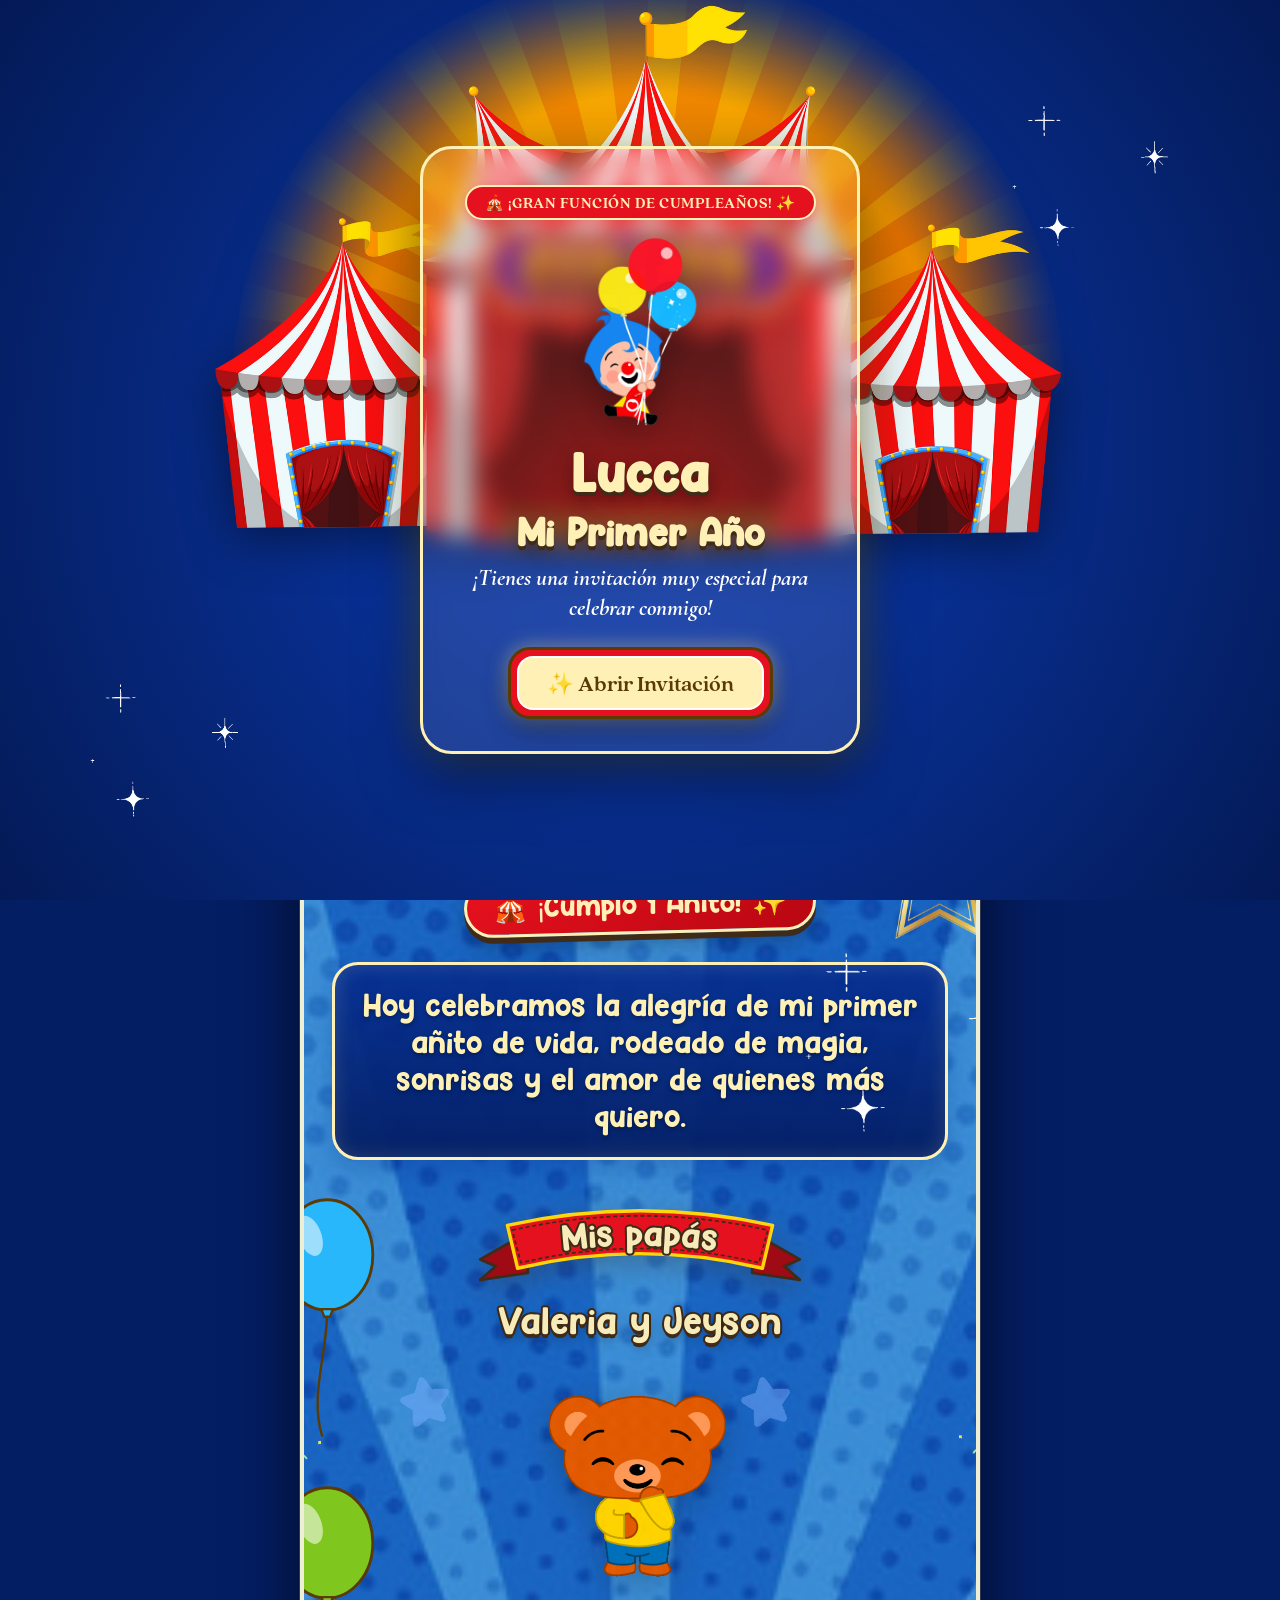
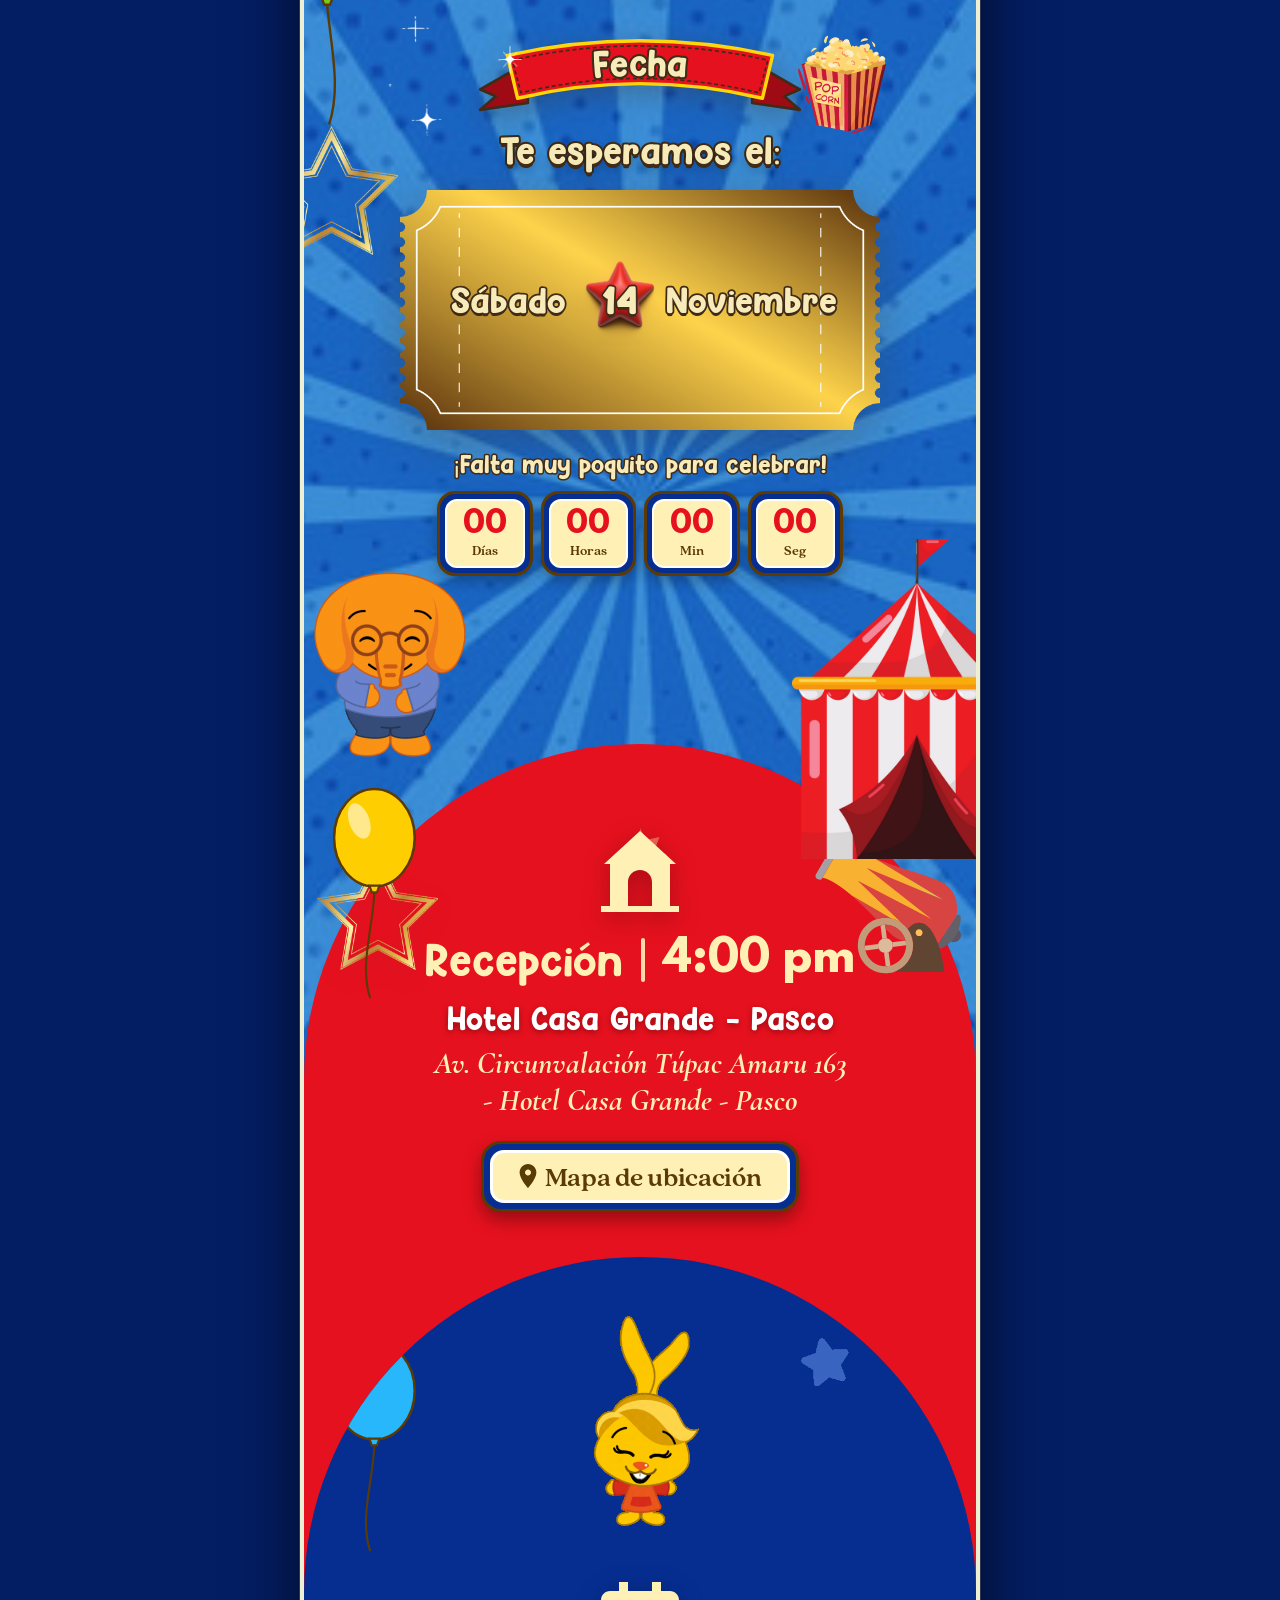
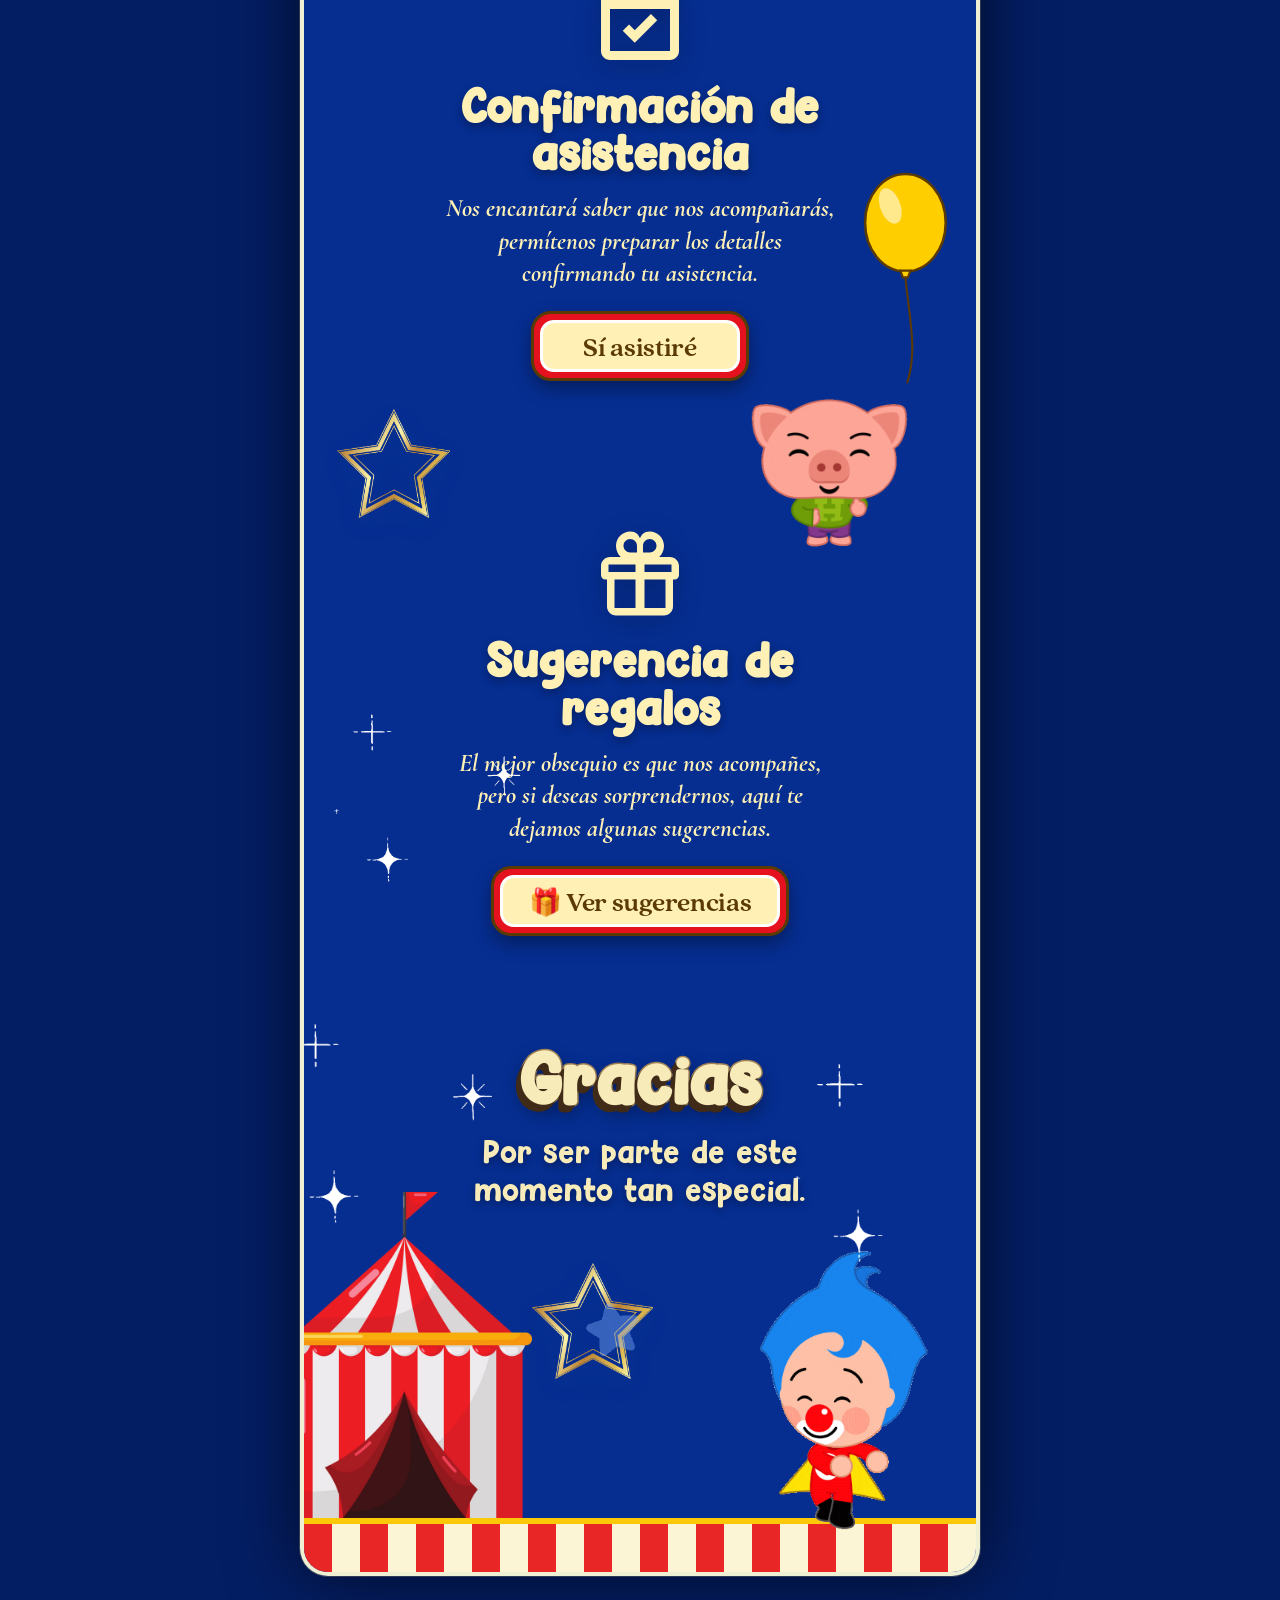
<file: lucca/index.html>
<!DOCTYPE html>
<html lang="es" dir="ltr">
<head>
  <meta charset="utf-8">
  <meta name="viewport" content="width=device-width, initial-scale=1, maximum-scale=5">
  <title>¡Lucca cumple 1 Año! - Invitación Plim Plim Circo</title>
  <meta name="description" content="¡Ven a celebrar el Primer Añito de Lucca en el mágico Circo de Plim Plim! Av. Circunvalación Túpac Amaru 163 - Hotel Casa Grande - Pasco, 4:00 pm.">
  <meta property="og:title" content="¡Lucca cumple 1 Año! - Invitación Plim Plim Circo">
  <meta property="og:description" content="¡Acompáñanos a celebrar este momento tan especial! Sábado 14 de Noviembre, 4:00 pm en Hotel Casa Grande - Pasco.">
  <meta property="og:image" content="https://invitacionesdigitales.space/lucca/assets/media/portada-whatsapp.jpg">
  <meta property="og:image:secure_url" content="https://invitacionesdigitales.space/lucca/assets/media/portada-whatsapp.jpg">
  <meta property="og:image:type" content="image/jpeg">
  <meta property="og:image:width" content="1200">
  <meta property="og:image:height" content="630">
  <meta property="og:type" content="website">
  <meta name="twitter:card" content="summary_large_image">
  <meta name="twitter:image" content="https://invitacionesdigitales.space/lucca/assets/media/portada-whatsapp.jpg">
  <meta name="theme-color" content="#062e91">

  <!-- Google Fonts de respaldo en caso de carga progresiva -->
  <link rel="preconnect" href="https://fonts.googleapis.com">
  <link rel="preconnect" href="https://fonts.gstatic.com" crossorigin>
  <link href="https://fonts.googleapis.com/css2?family=Cormorant+Garamond:ital,wght@1,500;1,700&family=Fredoka:wght@600;700&family=League+Spartan:wght@500;700&display=swap" rel="stylesheet">

  <link rel="stylesheet" href="styles.css">
</head>
<body>

  <!-- ========================================================================
       LIENZO INTERACTIVO DE BRILLANTES DORADOS Y DESTELLOS (PC Y CELULAR)
       ======================================================================== -->
  <canvas id="sparkle-canvas" aria-hidden="true"></canvas>

  <!-- Audio opcional (si colocas assets/musica.mp3 se reproducirá, si no, suena la cajita musical de circo integrada) -->
  <audio id="bg-music-audio" loop preload="auto"></audio>

  <!-- ========================================================================
       TELÓN DE BIENVENIDA INTERACTIVO
       ======================================================================== -->
  <div id="welcome-overlay" class="welcome-overlay" role="dialog" aria-label="Bienvenida a la invitación de Lucca">
    <img src="assets/media/circus-tent-top.png" alt="" class="welcome-tent-top">
    <img src="assets/video/sparkles-big.gif" alt="" class="sparkle-gif-normal" style="top: 8%; right: 8%; width: 180px;">
    <img src="assets/video/sparkles-big.gif" alt="" class="sparkle-gif-normal" style="bottom: 8%; left: 6%; width: 170px;">

    <div class="welcome-card">
      <span class="welcome-badge">🎪 ¡GRAN FUNCIÓN DE CUMPLEAÑOS! ✨</span>
      <img src="assets/media/plim-hero.png" alt="Plim Plim" class="welcome-character">
      <h1 class="welcome-title">Lucca<br><span style="font-size: 0.72em;">Mi Primer Año</span></h1>
      <p class="welcome-subtitle">¡Tienes una invitación muy especial para celebrar conmigo!</p>

      <button type="button" id="open-invitation-btn" class="welcome-open-btn">
        <span class="welcome-open-btn-inner">
          <span>✨ Abrir Invitación</span>
        </span>
      </button>
    </div>
  </div>

  <!-- ========================================================================
       BOTÓN FLOTANTE DE MÚSICA
       ======================================================================== -->
  <div class="floating-controls">
    <button type="button" id="music-toggle-btn" class="floating-btn" title="Activar / Pausar Música" aria-label="Activar o pausar música">
      <!-- Icono Música Encendida -->
      <svg id="music-icon-on" viewBox="0 0 24 24" style="display: none;">
        <path d="M12 3v10.55c-.59-.34-1.27-.55-2-.55-2.21 0-4 1.79-4 4s1.79 4 4 4 4-1.79 4-4V7h4V3h-6z"/>
      </svg>
      <!-- Icono Música Pausada -->
      <svg id="music-icon-off" viewBox="0 0 24 24">
        <path d="M4.27 3L3 4.27l9 9v.28c-.59-.34-1.27-.55-2-.55-2.21 0-4 1.79-4 4s1.79 4 4 4 4-1.79 4-4v-1.73L19.73 21 21 19.73 4.27 3zM14 7h4V3h-6v5.18l2 2z"/>
      </svg>
    </button>
  </div>

  <!-- ========================================================================
       CONTENEDOR PRINCIPAL DE LA INVITACIÓN (OPTIMIZADO PC Y CELULAR)
       ======================================================================== -->
  <main class="invitation-wrapper">

    <!-- PARTE SUPERIOR: CIELO CELESTE CON TEXTURA DE RAYOS DE SOL Y NUBES -->
    <div class="sky-canvas">

      <!-- ====================================================================
           1. PORTADA / HERO: CARPA DE CIRCO + PLIM PLIM + "LUKA" + "1 AÑO"
           ==================================================================== -->
      <section class="hero-section">
        <!-- Brillantes animados superiores (idénticos al demo) -->
        <img src="assets/video/sparkles-big.gif" alt="" class="sparkle-gif-normal" style="top: 1%; right: -4%; width: 36%; z-index: 16;">
        <img src="assets/video/sparkles-stars.gif" alt="" class="sparkle-gif-normal" style="top: 18%; left: 3%; width: 18%; opacity: 0.55; z-index: 16;">

        <!-- Nubes 3D decorativas -->
        <img src="assets/media/cloud.png" alt="" class="cloud-decor" style="top: 2%; right: -6%; width: 22%;">
        <img src="assets/media/cloud.png" alt="" class="cloud-decor delay-1" style="top: 28%; left: 14%; width: 17%;">
        <img src="assets/media/cloud.png" alt="" class="cloud-decor delay-2" style="top: 28%; right: 12%; width: 16%;">
        <img src="assets/media/cloud.png" alt="" class="cloud-decor" style="top: 58%; left: -6%; width: 21%;">
        <img src="assets/media/cloud.png" alt="" class="cloud-decor delay-1" style="top: 86%; right: -5%; width: 21%;">

        <!-- Globos flotantes de colores (Amarillo, Rojo, Azul, Verde como el demo) -->
        <!-- Globo Amarillo Izquierda -->
        <svg class="balloon-float" style="top: 38%; left: -4%; width: 16%;" viewBox="0 0 120 260">
          <path d="M60 128 C58 175, 42 215, 55 255" stroke="#5b3a04" stroke-width="2.5" fill="none"/>
          <ellipse cx="60" cy="64" rx="48" ry="58" fill="#ffce00" stroke="#5b3a04" stroke-width="3"/>
          <ellipse cx="42" cy="44" rx="12" ry="22" transform="rotate(-20 42 44)" fill="rgba(255,255,255,0.55)"/>
          <polygon points="54,121 66,121 63,129 57,129" fill="#ffce00" stroke="#5b3a04" stroke-width="2.5"/>
        </svg>

        <!-- Globo Rojo Izquierda Inferior -->
        <svg class="balloon-float delay-1" style="top: 49%; left: -3%; width: 18%;" viewBox="0 0 120 260">
          <path d="M60 128 C64 175, 75 215, 62 255" stroke="#5b3a04" stroke-width="2.5" fill="none"/>
          <ellipse cx="60" cy="64" rx="48" ry="58" fill="#fc4242" stroke="#5b3a04" stroke-width="3"/>
          <ellipse cx="42" cy="44" rx="12" ry="22" transform="rotate(-20 42 44)" fill="rgba(255,255,255,0.55)"/>
          <polygon points="54,121 66,121 63,129 57,129" fill="#fc4242" stroke="#5b3a04" stroke-width="2.5"/>
        </svg>

        <!-- Globo Amarillo + Rojo Derecha -->
        <img src="assets/media/balloon-yellow.svg" alt="" class="balloon-float delay-2" style="top: 39%; right: -2%; width: 15%;">
        <svg class="balloon-float delay-1" style="top: 50%; right: -4%; width: 18%;" viewBox="0 0 120 260">
          <path d="M60 128 C55 175, 48 215, 60 255" stroke="#5b3a04" stroke-width="2.5" fill="none"/>
          <ellipse cx="60" cy="64" rx="48" ry="58" fill="#fc4242" stroke="#5b3a04" stroke-width="3"/>
          <ellipse cx="42" cy="44" rx="12" ry="22" transform="rotate(-20 42 44)" fill="rgba(255,255,255,0.55)"/>
          <polygon points="54,121 66,121 63,129 57,129" fill="#fc4242" stroke="#5b3a04" stroke-width="2.5"/>
        </svg>

        <!-- Toldo Superior de la Carpa de Circo -->
        <div class="circus-canopy-wrap">
          <img src="assets/media/circus-tent-top.png" alt="Carpa de Circo Plim Plim" class="circus-canopy-img">
        </div>

        <!-- Ilustración Principal de Plim Plim (sin marco ni imagen de fondo rota) -->
        <div class="hero-character-wrap">
          <img src="assets/media/plim-hero.png" alt="Plim Plim" class="hero-character-main">
        </div>

        <!-- Nombre del Cumpleañero "Lucca" en Arco Curvo 3D (Todo en color rojo #e6111e) -->
        <div class="hero-title-group">
          <svg class="curved-name-svg" viewBox="0 0 600 185" role="heading" aria-level="1" aria-label="Lucca">
            <defs>
              <path id="luka-curve-shadow" d="M 45,148 Q 300,52 555,148" />
              <path id="luka-curve-main" d="M 40,140 Q 300,44 560,140" />
            </defs>
            <!-- Capa Sombra 3D Marrón Oscuro (#402b18 / #503a26) -->
            <text font-family="'Hey Comic', 'Fredoka', cursive" font-size="112" text-anchor="middle" fill="#402b18" stroke="#503a26" stroke-width="10" stroke-linejoin="round" letter-spacing="3">
              <textPath href="#luka-curve-shadow" startOffset="50%">Lucca</textPath>
            </text>
            <!-- Capa Contorno Crema Dorado (#f7ebb9) -->
            <text font-family="'Hey Comic', 'Fredoka', cursive" font-size="112" text-anchor="middle" fill="#e6111e" stroke="#f7ebb9" stroke-width="11" stroke-linejoin="round" letter-spacing="3">
              <textPath href="#luka-curve-main" startOffset="50%">Lucca</textPath>
            </text>
            <!-- Capa Relleno Rojo Circo (#e6111e) -->
            <text font-family="'Hey Comic', 'Fredoka', cursive" font-size="112" text-anchor="middle" fill="#e6111e" letter-spacing="3">
              <textPath href="#luka-curve-main" startOffset="50%">Lucca</textPath>
            </text>
          </svg>

          <!-- Subtítulo 3D: "Mi Primer año" -->
          <div class="subtitle-3d-wrap">
            <div class="text-3d-layer">Mi Primer año</div>
            <div class="age-badge-pill">🎪 ¡Cumplo 1 Añito! ✨</div>
          </div>
        </div>
      </section>

      <!-- ====================================================================
           2. FRASE DE INVITACIÓN + SECCIÓN MIS PAPÁS Y FECHA
           ==================================================================== -->
      <section class="quote-section reveal-on-scroll">
        <img src="assets/video/sparkles-big.gif" alt="" class="sparkle-gif-normal" style="top: -10%; right: -6%; width: 34%;">
        <div class="quote-box">
          <p class="quote-text">
            Hoy celebramos la alegría de mi primer añito de vida, rodeado de magia, sonrisas y el amor de quienes más quiero.
          </p>
        </div>
      </section>

      <!-- SECCIÓN MIS PAPÁS Y PREÁMBULO DE FECHA -->
      <section class="family-section reveal-on-scroll">
        <!-- Globo Azul Izquierda -->
        <svg class="balloon-float delay-2" style="top: 4%; left: -5%; width: 17%;" viewBox="0 0 120 260">
          <path d="M60 128 C58 175, 42 215, 55 255" stroke="#5b3a04" stroke-width="2.5" fill="none"/>
          <ellipse cx="60" cy="64" rx="48" ry="58" fill="#29b7fc" stroke="#5b3a04" stroke-width="3"/>
          <ellipse cx="42" cy="44" rx="12" ry="22" transform="rotate(-20 42 44)" fill="rgba(255,255,255,0.55)"/>
          <polygon points="54,121 66,121 63,129 57,129" fill="#29b7fc" stroke="#5b3a04" stroke-width="2.5"/>
        </svg>

        <!-- Globo Verde Izquierda Inferior -->
        <svg class="balloon-float" style="top: 52%; left: -5%; width: 17%;" viewBox="0 0 120 260">
          <path d="M60 128 C64 175, 75 215, 62 255" stroke="#5b3a04" stroke-width="2.5" fill="none"/>
          <ellipse cx="60" cy="64" rx="48" ry="58" fill="#7fc61e" stroke="#5b3a04" stroke-width="3"/>
          <ellipse cx="42" cy="44" rx="12" ry="22" transform="rotate(-20 42 44)" fill="rgba(255,255,255,0.55)"/>
          <polygon points="54,121 66,121 63,129 57,129" fill="#7fc61e" stroke="#5b3a04" stroke-width="2.5"/>
        </svg>

        <!-- Bloque: Mis papás -->
        <div class="family-block">
          <svg class="circus-ribbon-svg" viewBox="0 0 500 150" aria-label="Mis papás">
            <defs>
              <path id="ribbon-curve-1" d="M 60,107 Q 250,63 440,107" />
            </defs>
            <!-- Colas de la cinta -->
            <polygon points="15,105 85,65 85,125 15,135 38,115" fill="#9e0b14" stroke="#402b18" stroke-width="4" stroke-linejoin="round"/>
            <polygon points="485,105 415,65 415,125 485,135 462,115" fill="#9e0b14" stroke="#402b18" stroke-width="4" stroke-linejoin="round"/>
            <!-- Cuerpo curvo de la cinta roja y dorada -->
            <path d="M 55,55 Q 250,12 445,55 L 430,118 Q 250,75 70,118 Z" fill="#e6111e" stroke="#ffd60a" stroke-width="5" stroke-linejoin="round"/>
            <path d="M 62,62 Q 250,20 438,62 L 425,110 Q 250,68 75,110 Z" fill="none" stroke="#402b18" stroke-width="2.5" stroke-dasharray="6,4"/>
            <!-- Texto Curvo "Mis papás" centrado verticalmente en la etiqueta -->
            <text font-family="'Hey Comic', 'Fredoka', cursive" font-size="50" text-anchor="middle" fill="#f7ebb9" stroke="#402b18" stroke-width="6" paint-order="stroke fill">
              <textPath href="#ribbon-curve-1" startOffset="50%">Mis papás</textPath>
            </text>
          </svg>
          <div id="display-parents" class="family-names">
            Valeria y Jeyson
          </div>
        </div>

        <!-- Divisor Animado de Plim Plim con Destellos de Circo Laterales -->
        <div class="plim-center-divider">
          <img src="assets/video/circus-sparkles.gif" alt="" class="circus-side-sparkles-left">
          <img src="assets/video/sparkles-stars.gif" alt="" class="sparkle-gif-normal" style="left: 12%; top: 0; width: 22%; opacity: 0.45;">
          <img src="assets/video/plim-anim-2.gif" alt="Plim Plim celebrando" class="plim-center-gif">
          <img src="assets/video/sparkles-stars.gif" alt="" class="sparkle-gif-normal" style="right: 12%; top: 0; width: 22%; opacity: 0.45;">
          <img src="assets/video/circus-sparkles.gif" alt="" class="circus-side-sparkles-right">
        </div>

        <!-- Bloque: Fecha ("Te esperamos el:") -->
        <div class="family-block" style="margin-bottom: -14px;">
          <img src="assets/video/sparkles-big.gif" alt="" class="sparkle-gif-normal" style="top: -20%; left: -10%; width: 35%;">
          <img src="assets/media/balloon-cluster.png" alt="" class="balloon-float" style="top: 10%; right: -6%; width: 20%;">

          <svg class="circus-ribbon-svg" viewBox="0 0 500 150" aria-label="Fecha">
            <defs>
              <path id="ribbon-curve-2" d="M 55,107 Q 250,63 445,107" />
            </defs>
            <polygon points="15,105 85,65 85,125 15,135 38,115" fill="#9e0b14" stroke="#402b18" stroke-width="4" stroke-linejoin="round"/>
            <polygon points="485,105 415,65 415,125 485,135 462,115" fill="#9e0b14" stroke="#402b18" stroke-width="4" stroke-linejoin="round"/>
            <path d="M 55,55 Q 250,12 445,55 L 430,118 Q 250,75 70,118 Z" fill="#e6111e" stroke="#ffd60a" stroke-width="5" stroke-linejoin="round"/>
            <path d="M 62,62 Q 250,20 438,62 L 425,110 Q 250,68 75,110 Z" fill="none" stroke="#402b18" stroke-width="2.5" stroke-dasharray="6,4"/>
            <!-- Texto Curvo "Fecha" centrado verticalmente en la etiqueta -->
            <text font-family="'Hey Comic', 'Fredoka', cursive" font-size="52" text-anchor="middle" fill="#f7ebb9" stroke="#402b18" stroke-width="6" paint-order="stroke fill">
              <textPath href="#ribbon-curve-2" startOffset="50%">Fecha</textPath>
            </text>
          </svg>
          <div id="display-godparents" class="family-names">
            Te esperamos el:
          </div>
        </div>
      </section>

      <!-- ====================================================================
           3. FECHA DEL EVENTO (MARCO DE CIRCO ORIGINAL) + CUENTA REGRESIVA
           ==================================================================== -->
      <section class="date-section reveal-on-scroll">
        <img src="assets/media/cloud.png" alt="" class="cloud-decor" style="top: -8%; left: -6%; width: 20%;">

        <!-- Marco de Fecha Original del Demo -->
        <div class="date-frame-container">
          <img src="assets/media/date-frame.png" alt="Fecha del cumpleaños" class="date-frame-bg">
          <div class="date-frame-content">
            <div id="display-day-name" class="date-day-name">Sábado</div>
            <div class="date-number-badge-wrap">
              <img src="assets/media/date-badge.png" alt="" class="date-number-badge-img">
              <span id="display-day-num" class="date-number-text">14</span>
            </div>
            <div id="display-month-name" class="date-month-name">Noviembre</div>
          </div>
        </div>

        <!-- Cuenta Regresiva Interactiva -->
        <div class="countdown-box">
          <div class="countdown-label">¡Falta muy poquito para celebrar!</div>
          <div class="countdown-grid" role="timer" aria-label="Cuenta regresiva">
            <div class="countdown-item">
              <div class="countdown-item-inner">
                <span id="cd-days" class="countdown-num">00</span>
                <span class="countdown-unit">Días</span>
              </div>
            </div>
            <div class="countdown-item">
              <div class="countdown-item-inner">
                <span id="cd-hours" class="countdown-num">00</span>
                <span class="countdown-unit">Horas</span>
              </div>
            </div>
            <div class="countdown-item">
              <div class="countdown-item-inner">
                <span id="cd-mins" class="countdown-num">00</span>
                <span class="countdown-unit">Min</span>
              </div>
            </div>
            <div class="countdown-item">
              <div class="countdown-item-inner">
                <span id="cd-secs" class="countdown-num">00</span>
                <span class="countdown-unit">Seg</span>
              </div>
            </div>
          </div>
        </div>

        <!-- Personaje Plim Plim animado izquierda y Rueda de la Fortuna derecha (como el demo) -->
        <div class="date-characters-row">
          <img src="assets/video/plim-anim-1.gif" alt="Plim Plim" class="date-plim-left">
          <img src="assets/media/circus-wheel.png" alt="Rueda de la fortuna de circo" class="date-wheel-right">
        </div>
      </section>

      <!-- ====================================================================
           4. ARCOS DE CIRCO ROJO Y AZUL (LUGAR, HORA, MAPA, RSVP Y REGALOS)
           ==================================================================== -->
      <div class="arches-container">

        <!-- ARCO ROJO DE CIRCO: LUGAR Y HORA DE LA CELEBRACIÓN -->
        <section class="red-arch-section">
          <!-- Globos decorativos laterales -->
          <svg class="balloon-float" style="top: 40px; left: 3%; width: 15%;" viewBox="0 0 120 260">
            <path d="M60 128 C58 175, 42 215, 55 255" stroke="#5b3a04" stroke-width="2.5" fill="none"/>
            <ellipse cx="60" cy="64" rx="48" ry="58" fill="#ffce00" stroke="#5b3a04" stroke-width="3"/>
            <ellipse cx="42" cy="44" rx="12" ry="22" transform="rotate(-20 42 44)" fill="rgba(255,255,255,0.55)"/>
            <polygon points="54,121 66,121 63,129 57,129" fill="#ffce00" stroke="#5b3a04" stroke-width="2.5"/>
          </svg>
          <img src="assets/media/circus-decor.svg" alt="" style="position: absolute; top: 90px; right: 2%; width: 22%; pointer-events: none; z-index: 4;">
          <img src="assets/media/cloud.png" alt="" class="cloud-decor" style="top: 110px; left: 2%; width: 18%;">

          <div class="reveal-on-scroll">
            <!-- Ícono de Carpa / Fiesta en color crema #fff1b6 -->
            <div class="event-icon-wrap">
              <svg viewBox="0 0 64 64" aria-hidden="true">
                <path d="M32 4 L36 12 L45 10 L42 18 L50 22 L43 27 L32 10 Z" opacity="0.35"/>
                <path d="M32 6 L8 28 H56 L32 6 Z M32 6 V2 M26 4 H38 M12 28 V56 H24 V40 C24 35.5 27.5 32 32 32 C36.5 32 40 35.5 40 40 V56 H52 V28 H12 Z M6 56 H58 V60 H6 V56 Z"/>
              </svg>
            </div>

            <!-- Fila Hora idéntica al demo: "Recepción | 4:00 pm" -->
            <div class="event-time-row">
              <span class="event-time-label">Recepción</span>
              <span class="event-time-divider" aria-hidden="true"></span>
              <span class="event-time-value">4:00 pm</span>
            </div>

            <!-- Lugar y Dirección solicitada -->
            <div class="event-venue-name">Hotel Casa Grande - Pasco</div>
            <p class="event-address">
              Av. Circunvalación Túpac Amaru 163 - Hotel Casa Grande - Pasco
            </p>

            <!-- Botón Mapa de Ubicación (Doble borde idéntico al demo) -->
            <div style="display: flex; flex-wrap: wrap; justify-content: center; gap: 12px; position: relative; z-index: 10;">
              <a href="https://www.google.com/maps/search/?api=1&query=Av.+Circunvalacion+Tupac+Amaru+163+Hotel+Casa+Grande+Pasco"
                 target="_blank"
                 rel="noopener noreferrer"
                 class="circus-btn">
                <span class="circus-btn-inner">
                  <img src="assets/media/pin-icon.svg" alt="" style="width: 18px; height: 24px; filter: brightness(0) saturate(100%) invert(21%) sepia(67%) saturate(1026%) hue-rotate(15deg) brightness(92%) contrast(97%);">
                  <span>Mapa de ubicación</span>
                </span>
              </a>
            </div>
          </div>
        </section>

        <!-- ARCO AZUL DE CIRCO: CONFIRMACIÓN DE ASISTENCIA Y SUGERENCIA DE REGALOS -->
        <section class="blue-arch-section">
          <img src="assets/video/sparkles-stars.gif" alt="" class="sparkle-gif-normal" style="top: 6%; right: 6%; width: 20%; opacity: 0.42;">
          <img src="assets/video/sparkles-big.gif" alt="" class="sparkle-gif-normal" style="bottom: 8%; left: 2%; width: 32%;">

          <!-- Globos flotantes en los bordes del arco azul -->
          <svg class="balloon-float delay-1" style="top: 6%; left: 3%; width: 15%;" viewBox="0 0 120 260">
            <path d="M60 128 C58 175, 42 215, 55 255" stroke="#5b3a04" stroke-width="2.5" fill="none"/>
            <ellipse cx="60" cy="64" rx="48" ry="58" fill="#29b7fc" stroke="#5b3a04" stroke-width="3"/>
            <ellipse cx="42" cy="44" rx="12" ry="22" transform="rotate(-20 42 44)" fill="rgba(255,255,255,0.55)"/>
            <polygon points="54,121 66,121 63,129 57,129" fill="#29b7fc" stroke="#5b3a04" stroke-width="2.5"/>
          </svg>
          <svg class="balloon-float delay-2" style="top: 38%; right: 3%; width: 15%;" viewBox="0 0 120 260">
            <path d="M60 128 C64 175, 75 215, 62 255" stroke="#5b3a04" stroke-width="2.5" fill="none"/>
            <ellipse cx="60" cy="64" rx="48" ry="58" fill="#ffce00" stroke="#5b3a04" stroke-width="3"/>
            <ellipse cx="42" cy="44" rx="12" ry="22" transform="rotate(-20 42 44)" fill="rgba(255,255,255,0.55)"/>
            <polygon points="54,121 66,121 63,129 57,129" fill="#ffce00" stroke="#5b3a04" stroke-width="2.5"/>
          </svg>

          <!-- Personaje Plim Plim animado 3 (idéntico al demo) -->
          <div style="position: relative; z-index: 6; margin: -20px auto 10px; width: clamp(160px, 42vw, 220px);">
            <img src="assets/video/plim-anim-3.gif" alt="Plim Plim" style="width: 100%; height: auto;">
          </div>

          <!-- BLOQUE 1: CONFIRMACIÓN DE ASISTENCIA -->
          <div class="blue-arch-block reveal-on-scroll">
            <div class="event-icon-wrap">
              <!-- Ícono Calendario / Confirmación en crema #fff1b6 -->
              <svg viewBox="0 0 64 64" aria-hidden="true">
                <path d="M18 6V12H12C8.7 12 6 14.7 6 18V52C6 55.3 8.7 58 12 58H52C55.3 58 58 55.3 58 52V18C58 14.7 55.3 12 52 12H46V6H40V12H24V6H18ZM12 24H52V52H12V24ZM43.5 31.5L28.5 46.5L20.5 38.5L24.7 34.3L28.5 38.1L39.3 27.3L43.5 31.5Z"/>
              </svg>
            </div>

            <h2 class="event-section-title">Confirmación de<br>asistencia</h2>
            <p class="section-italic-desc">
              Nos encantará saber que nos acompañarás, permítenos preparar los detalles confirmando tu asistencia.
            </p>

            <a href="https://wa.me/51929748371?text=Hola%20Valeria%2C%20confirmo%20mi%20asistencia%20al%20cumplea%C3%B1os%20de%20Lucca%20%3A%29%20"
               target="_blank"
               rel="noopener noreferrer"
               class="circus-btn red-outer">
              <span class="circus-btn-inner">
                <span>Sí asistiré</span>
              </span>
            </a>
          </div>

          <!-- Plim Plim animado 4 lateral derecho -->
          <div style="position: relative; height: 110px; margin: -10px 0; pointer-events: none; z-index: 6;">
            <img src="assets/video/plim-anim-4.gif" alt="Plim Plim" style="position: absolute; right: 6%; top: -15px; width: clamp(130px, 34vw, 175px);">
            <img src="assets/media/cloud.png" alt="" class="cloud-decor" style="left: 2%; top: 10px; width: 18%;">
          </div>

          <!-- BLOQUE 2: SUGERENCIA DE REGALOS -->
          <div class="blue-arch-block reveal-on-scroll">
            <div class="event-icon-wrap">
              <!-- Ícono Caja de Regalo en crema #fff1b6 -->
              <svg viewBox="0 0 64 64" aria-hidden="true">
                <path d="M52 20H44.8C46.8 18.2 48 15.5 48 12.5C48 7.3 43.7 3 38.5 3C34.6 3 33 5.2 32 7.5C31 5.2 29.4 3 25.5 3C20.3 3 16 7.3 16 12.5C16 15.5 17.2 18.2 19.2 20H12C8.7 20 6 22.7 6 26V32C6 33.7 7.3 35 9 35H10V53C10 56.3 12.7 59 16 59H48C51.3 59 54 56.3 54 53V35H55C56.7 35 58 33.7 58 32V26C58 22.7 55.3 20 52 20ZM38.5 8C41 8 43 10 43 12.5C43 15 41 17 38.5 17H34V12.5C34 10 36 8 38.5 8ZM25.5 8C28 8 30 10 30 12.5V17H25.5C23 17 21 15 21 12.5C21 10 23 8 25.5 8ZM29 54H15V35H29V54ZM29 30H11V25H29V30ZM49 54H35V35H49V54ZM53 30H35V25H53V30Z"/>
              </svg>
            </div>

            <h2 class="event-section-title">Sugerencia de<br>regalos</h2>
            <p class="section-italic-desc">
              El mejor obsequio es que nos acompañes, pero si deseas sorprendernos, aquí te dejamos algunas sugerencias.
            </p>

            <button type="button" class="circus-btn red-outer" data-open-modal="gifts-modal">
              <span class="circus-btn-inner">
                <span>🎁 Ver sugerencias</span>
              </span>
            </button>
          </div>
        </section>
      </div>
    </div>

    <!-- ======================================================================
         5. CIERRE / FOOTER ("GRACIAS - POR SER PARTE DE ESTE MOMENTO TAN ESPECIAL")
         ====================================================================== -->
    <footer class="footer-section">
      <!-- Brillantes dorados de cierre -->
      <img src="assets/video/sparkles-big.gif" alt="" class="sparkle-gif-normal" style="top: -5%; left: -8%; width: 38%;">
      <img src="assets/video/sparkles-big.gif" alt="" class="sparkle-gif-normal" style="top: 2%; right: -8%; width: 38%;">
      <img src="assets/video/sparkles-stars.gif" alt="" class="sparkle-gif-normal" style="bottom: 18%; left: 42%; width: 22%; opacity: 0.4;">

      <div class="reveal-on-scroll">
        <h2 class="gracias-3d-title">Gracias</h2>
        <p class="gracias-subtitle">
          Por ser parte de este momento tan especial.
        </p>
      </div>

      <!-- Escenario Inferior: Rueda de la fortuna a la izquierda y Plim Plim animado a la derecha (idéntico al demo) -->
      <div class="footer-characters-stage">
        <img src="assets/media/cloud.png" alt="" class="cloud-decor" style="top: 15%; left: 34%; width: 18%;">
        <img src="assets/media/circus-wheel.png" alt="Circo Plim Plim" class="footer-wheel-left">
        <img src="assets/video/plim-anim-5.gif" alt="Plim Plim diciendo adiós" class="footer-plim-right">
      </div>

      <!-- Franja inferior de carpa de circo roja y crema -->
      <div class="circus-bottom-stripes" aria-hidden="true"></div>
    </footer>

  </main>

  <!-- ========================================================================
       MODAL: SUGERENCIA DE REGALOS / LLUVIA DE SOBRES
       ======================================================================== -->
  <div id="gifts-modal" class="modal-backdrop" role="dialog" aria-modal="true" aria-labelledby="gifts-modal-title">
    <div class="modal-card">
      <button type="button" class="modal-close" data-close-modal="gifts-modal" aria-label="Cerrar">&times;</button>
      <h3 id="gifts-modal-title" class="modal-title">🎁 Sugerencia de Regalos</h3>
      <p class="modal-subtitle">Tu presencia en mi fiesta es el mejor regalo</p>

      <div class="gift-option-card">
        <div class="gift-option-icon">👕</div>
        <div class="gift-option-text">
          <h4>Ropita y Calzado</h4>
          <p>Talla sugerida para Lucca: <strong>18 a 24 meses (Talla 2)</strong>.</p>
        </div>
      </div>

      <div class="gift-option-card">
        <div class="gift-option-icon">🧸</div>
        <div class="gift-option-text">
          <h4>Juguetes Didácticos</h4>
          <p>Juguetes musicales, bloques de construcción, cuentos o peluches de Plim Plim (+1 año).</p>
        </div>
      </div>

      <div class="gift-option-card">
        <div class="gift-option-icon">✉️</div>
        <div class="gift-option-text">
          <h4>Lluvia de Sobres</h4>
          <p>En la recepción tendremos un buzón especial por si deseas hacerme un presente en sobre.</p>
        </div>
      </div>

      <div style="margin-top: 16px;">
        <button type="button" class="circus-btn red-outer" data-close-modal="gifts-modal">
          <span class="circus-btn-inner">
            <span>¡Entendido! ✨</span>
          </span>
        </button>
      </div>
    </div>
  </div>

  <script src="script.js"></script>
</body>
</html>
</file>
<file: lucca/styles.css>
/* ==========================================================================
   INVITACIÓN DIGITAL: PLIM PLIM CIRCO - LUKA (1 AÑO)
   Réplica fiel e interactiva optimizada para PC y Celular
   ========================================================================== */

@font-face {
  font-family: 'Hey Comic';
  src: url('assets/fonts/hey-comic.woff') format('woff'),
       url('assets/fonts/hey-comic.otf') format('opentype');
  font-weight: normal;
  font-style: normal;
  font-display: swap;
}

@font-face {
  font-family: 'Cormorant Garamond Custom';
  src: url('assets/fonts/cormorant-medium-italic.woff2') format('woff2');
  font-weight: 500;
  font-style: italic;
  font-display: swap;
}

@font-face {
  font-family: 'Cormorant Garamond Custom';
  src: url('assets/fonts/cormorant-bold-italic.woff2') format('woff2');
  font-weight: 700;
  font-style: italic;
  font-display: swap;
}

@font-face {
  font-family: 'Quincy';
  src: url('assets/fonts/quincy-bold.woff2') format('woff2');
  font-weight: 700;
  font-style: normal;
  font-display: swap;
}

@font-face {
  font-family: 'League Spartan Custom';
  src: url('assets/fonts/league-spartan.woff2') format('woff2');
  font-weight: 400;
  font-style: normal;
  font-display: swap;
}

:root {
  --sky-blue: #d5efff;
  --circus-red: #e6111e;
  --circus-red-dark: #9e0b14;
  --circus-blue: #062e91;
  --circus-blue-dark: #031b59;
  --cream-gold: #fff1b6;
  --cream-soft: #f7ebb9;
  --gold-outline: #a78759;
  --gold-bright: #ffd60a;
  --brown-dark: #402b18;
  --brown-stroke: #5b3a04;
  --luka-green: #b2d783;
  --font-comic: 'Hey Comic', 'Fredoka', 'Bubblegum Sans', cursive, sans-serif;
  --font-serif: 'Cormorant Garamond Custom', 'Cormorant Garamond', Georgia, serif;
  --font-button: 'Quincy', 'Fredoka', Georgia, serif;
  --font-time: 'League Spartan Custom', 'League Spartan', sans-serif;
}

*, *::before, *::after {
  box-sizing: border-box;
  margin: 0;
  padding: 0;
}

html {
  scroll-behavior: smooth;
  -webkit-text-size-adjust: 100%;
}

body {
  font-family: var(--font-comic);
  background-color: #041e64;
  background-image: 
    radial-gradient(circle at 20% 20%, rgba(255, 241, 182, 0.14) 0%, transparent 45%),
    radial-gradient(circle at 80% 80%, rgba(230, 17, 30, 0.18) 0%, transparent 50%),
    repeating-conic-gradient(from 0deg at 50% 50%, rgba(6, 46, 145, 0.95) 0deg 15deg, rgba(4, 30, 100, 0.98) 15deg 30deg);
  background-attachment: fixed;
  color: var(--brown-dark);
  overflow-x: hidden;
  min-height: 100vh;
  display: flex;
  flex-direction: column;
  align-items: center;
  user-select: none;
  -webkit-user-select: none;
}

/* Prevent context menu on media like original */
img, video, svg {
  max-width: 100%;
  display: block;
  -webkit-user-drag: none;
}

/* ==========================================================================
   GLOBAL SPARKLE CANVAS & FLOATING PARTICLES
   ========================================================================== */
#sparkle-canvas {
  position: fixed;
  top: 0;
  left: 0;
  width: 100vw;
  height: 100vh;
  pointer-events: none;
  z-index: 90;
}

/* ==========================================================================
   WELCOME CURTAIN OVERLAY (TELÓN DE CIRCO)
   ========================================================================== */
.welcome-overlay {
  position: fixed;
  inset: 0;
  z-index: 9999;
  background: radial-gradient(circle at center, #0a3cb8 0%, #041a56 100%);
  display: flex;
  flex-direction: column;
  align-items: center;
  justify-content: center;
  padding: 24px;
  text-align: center;
  transition: opacity 0.85s cubic-bezier(0.4, 0, 0.2, 1), transform 0.85s cubic-bezier(0.4, 0, 0.2, 1), visibility 0.85s;
  overflow: hidden;
}

.welcome-overlay.hidden {
  opacity: 0;
  transform: scale(1.08);
  visibility: hidden;
  pointer-events: none;
}

.welcome-tent-top {
  position: absolute;
  top: -30px;
  left: 50%;
  transform: translateX(-50%);
  width: min(120vw, 850px);
  pointer-events: none;
  filter: drop-shadow(0 12px 25px rgba(0, 0, 0, 0.45));
}

.welcome-card {
  position: relative;
  z-index: 2;
  max-width: 440px;
  width: 100%;
  background: rgba(255, 255, 255, 0.1);
  backdrop-filter: blur(12px);
  -webkit-backdrop-filter: blur(12px);
  border: 3px solid var(--cream-gold);
  border-radius: 32px;
  padding: 36px 24px 32px;
  box-shadow: 0 20px 60px rgba(0, 0, 0, 0.5), 0 0 40px rgba(255, 214, 10, 0.25);
  animation: floatCard 3.5s ease-in-out infinite;
}

@keyframes floatCard {
  0%, 100% { transform: translateY(0px); }
  50% { transform: translateY(-8px); }
}

.welcome-character {
  width: 170px;
  height: auto;
  margin: 0 auto 12px;
  filter: drop-shadow(0 10px 18px rgba(0, 0, 0, 0.35));
}

.welcome-badge {
  display: inline-block;
  background: var(--circus-red);
  color: var(--cream-gold);
  font-family: var(--font-button);
  font-size: 0.95rem;
  padding: 6px 18px;
  border-radius: 999px;
  border: 2px solid var(--cream-gold);
  letter-spacing: 0.5px;
  margin-bottom: 10px;
  box-shadow: 0 4px 12px rgba(230, 17, 30, 0.4);
}

.welcome-title {
  font-family: var(--font-comic);
  font-size: clamp(2.4rem, 7vw, 3.2rem);
  color: var(--cream-gold);
  text-shadow: 0 4px 0 var(--brown-dark), 0 8px 20px rgba(0,0,0,0.45);
  line-height: 1.05;
  margin-bottom: 8px;
}

.welcome-subtitle {
  font-family: var(--font-serif);
  font-style: italic;
  font-weight: 700;
  font-size: clamp(1.2rem, 4vw, 1.45rem);
  color: #ffffff;
  margin-bottom: 24px;
  line-height: 1.3;
}

.welcome-open-btn {
  position: relative;
  display: inline-flex;
  align-items: center;
  justify-content: center;
  gap: 10px;
  background: var(--circus-red);
  border: 3px solid var(--brown-stroke);
  border-radius: 22px;
  padding: 6px;
  cursor: pointer;
  box-shadow: 0 10px 25px rgba(0, 0, 0, 0.4), 0 0 20px rgba(255, 241, 182, 0.5);
  transition: transform 0.25s cubic-bezier(0.34, 1.56, 0.64, 1);
  animation: pulseBtn 2s infinite;
}

.welcome-open-btn-inner {
  background: var(--cream-gold);
  border: 2.5px solid #ffffff;
  border-radius: 16px;
  padding: 12px 28px;
  font-family: var(--font-button);
  font-weight: 700;
  font-size: 1.35rem;
  color: var(--brown-stroke);
  display: flex;
  align-items: center;
  gap: 10px;
}

.welcome-open-btn:hover {
  transform: scale(1.06);
}

.welcome-open-btn:active {
  transform: scale(0.97);
}

@keyframes pulseBtn {
  0%, 100% { box-shadow: 0 10px 25px rgba(0, 0, 0, 0.4), 0 0 0 0 rgba(255, 241, 182, 0.7); }
  50% { box-shadow: 0 10px 25px rgba(0, 0, 0, 0.4), 0 0 0 14px rgba(255, 241, 182, 0); }
}

/* ==========================================================================
   FLOATING CONTROLS (MUSIC & QUICK CUSTOMIZER)
   ========================================================================== */
.floating-controls {
  position: fixed;
  bottom: 20px;
  right: 20px;
  z-index: 500;
  display: flex;
  flex-direction: column;
  gap: 12px;
}

.floating-btn {
  width: 54px;
  height: 54px;
  border-radius: 50%;
  background: var(--circus-red);
  border: 3px solid var(--cream-gold);
  color: var(--cream-gold);
  display: flex;
  align-items: center;
  justify-content: center;
  cursor: pointer;
  box-shadow: 0 6px 20px rgba(0, 0, 0, 0.4);
  transition: transform 0.25s ease, background 0.25s ease;
  position: relative;
}

.floating-btn:hover {
  transform: scale(1.1);
}

.floating-btn.playing::after {
  content: '';
  position: absolute;
  inset: -6px;
  border-radius: 50%;
  border: 2px solid var(--cream-gold);
  animation: soundRipple 1.6s ease-out infinite;
}

@keyframes soundRipple {
  0% { transform: scale(0.9); opacity: 0.9; }
  100% { transform: scale(1.35); opacity: 0; }
}

.floating-btn svg {
  width: 26px;
  height: 26px;
  fill: currentColor;
}

/* ==========================================================================
   MAIN INVITATION STAGE (RESPONSIVE FOR PC & MOBILE)
   ========================================================================== */
.invitation-wrapper {
  position: relative;
  width: 100%;
  max-width: 560px; /* Ideal vertical invitation proportion on PC & full width on Mobile */
  margin: 0 auto;
  background-color: var(--sky-blue);
  box-shadow: 0 0 70px rgba(0, 0, 0, 0.65), 0 0 0 1px rgba(255, 241, 182, 0.25);
  overflow: hidden;
  z-index: 10;
}

@media (min-width: 768px) {
  .invitation-wrapper {
    max-width: 620px;
    margin: 24px auto;
    border-radius: 28px;
    border: 4px solid rgba(255, 241, 182, 0.6);
  }
}

@media (min-width: 1100px) {
  .invitation-wrapper {
    max-width: 680px;
  }
}

/* Sky Section (Upper part of the invitation before the Circus Tent Arches) */
.sky-canvas {
  position: relative;
  width: 100%;
  background-color: var(--sky-blue);
  background-image: url('assets/media/sky-bg.jpg');
  background-size: cover;
  background-position: center top;
  background-repeat: repeat-y;
  padding-bottom: 0;
}

/* ==========================================================================
   DECORATIVE SPARKLES, CLOUDS, BALLOONS & STICKERS
   ========================================================================== */
.sparkle-gif {
  position: absolute;
  pointer-events: none;
  z-index: 15;
  mix-blend-mode: screen;
}

.sparkle-gif-normal {
  position: absolute;
  pointer-events: none;
  z-index: 15;
}

.cloud-decor {
  position: absolute;
  pointer-events: none;
  z-index: 4;
  filter: drop-shadow(0 8px 14px rgba(6, 46, 145, 0.08));
  animation: floatCloud 6s ease-in-out infinite;
}

.cloud-decor.delay-1 { animation-delay: -2s; }
.cloud-decor.delay-2 { animation-delay: -4s; }

@keyframes floatCloud {
  0%, 100% { transform: translateX(0px) translateY(0px); }
  50% { transform: translateX(8px) translateY(-6px); }
}

/* Single extracted balloon from CSS or SVG */
.balloon-float {
  position: absolute;
  pointer-events: none;
  z-index: 12;
  animation: swayBalloon 4.5s ease-in-out infinite;
  transform-origin: bottom center;
}

.balloon-float.delay-1 { animation-delay: -1.5s; }
.balloon-float.delay-2 { animation-delay: -3s; }

@keyframes swayBalloon {
  0%, 100% { transform: rotate(-5deg) translateY(0); }
  50% { transform: rotate(5deg) translateY(-10px); }
}

/* ==========================================================================
   SECTION 1: HERO (CIRCUS TENT, PLIM PLIM, CURVED 3D "LUKA" & "MI PRIMER AÑO")
   ========================================================================== */
.hero-section {
  position: relative;
  width: 100%;
  padding-top: 0;
  text-align: center;
  z-index: 10;
}

.circus-canopy-wrap {
  position: relative;
  width: 126%;
  margin-left: -13%;
  margin-top: -4%;
  z-index: 5;
  pointer-events: none;
}

.circus-canopy-img {
  width: 100%;
  height: auto;
  display: block;
}

.hero-character-wrap {
  position: relative;
  width: 72%;
  max-width: 440px;
  margin: -54% auto 0;
  z-index: 8;
  animation: heroFloat 4s ease-in-out infinite;
  background: transparent;
  border: none;
}

@keyframes heroFloat {
  0%, 100% { transform: translateY(0); }
  50% { transform: translateY(-9px); }
}

.hero-character-main {
  position: relative;
  width: 100%;
  height: auto;
  z-index: 2;
  background: transparent;
  border: none;
  outline: none;
  filter: drop-shadow(0 10px 18px rgba(6, 46, 145, 0.22));
}

/* Hero Title Group ("Luka" curved + "Mi Primer año") */
.hero-title-group {
  position: relative;
  z-index: 14;
  margin-top: -12%;
  padding: 0 12px;
}

.curved-name-svg {
  width: 96%;
  max-width: 520px;
  height: auto;
  margin: 0 auto;
  overflow: visible;
  filter: drop-shadow(0 8px 16px rgba(64, 43, 24, 0.25));
}

.subtitle-3d-wrap {
  position: relative;
  margin-top: -28px;
  display: flex;
  flex-direction: column;
  align-items: center;
  gap: 2px;
}

.text-3d-layer {
  position: relative;
  display: inline-block;
  font-family: var(--font-comic);
  font-size: clamp(2.5rem, 9.5vw, 4.1rem);
  line-height: 1.05;
  text-align: center;
  color: var(--cream-soft);
  -webkit-text-stroke: 3px var(--gold-outline);
  paint-order: stroke fill;
  text-shadow:
    -3px 4px 0 var(--brown-dark),
    -5px 7px 0 var(--brown-dark),
    -2px 7px 0 var(--brown-dark),
    0px 7px 0 var(--brown-dark),
    0 10px 18px rgba(64, 43, 24, 0.35);
}

.age-badge-pill {
  display: inline-flex;
  align-items: center;
  gap: 8px;
  margin-top: 8px;
  background: linear-gradient(135deg, var(--circus-red) 0%, #b80712 100%);
  color: var(--cream-gold);
  font-family: var(--font-comic);
  font-size: clamp(1.35rem, 4.5vw, 1.75rem);
  padding: 6px 26px 8px;
  border-radius: 999px;
  border: 3px solid var(--cream-gold);
  box-shadow: 0 6px 0 var(--brown-dark), 0 10px 20px rgba(0,0,0,0.25);
  transform: rotate(-1.5deg);
}

/* ==========================================================================
   SECTION 2: QUOTE, PARENTS & GODPARENTS
   ========================================================================== */
.quote-section {
  position: relative;
  z-index: 12;
  padding: 28px 28px 10px;
  text-align: center;
}

.quote-box {
  background: linear-gradient(180deg, rgba(6, 46, 145, 0.92) 0%, rgba(4, 30, 100, 0.96) 100%);
  border: 3px solid var(--cream-gold);
  border-radius: 26px;
  padding: 22px 20px;
  box-shadow: 0 10px 25px rgba(6, 46, 145, 0.25), inset 0 0 20px rgba(255, 241, 182, 0.15);
  position: relative;
}

.quote-text {
  font-family: var(--font-comic);
  font-size: clamp(1.35rem, 4.6vw, 1.85rem);
  line-height: 1.25;
  color: var(--cream-gold);
  text-shadow: 0 2px 4px rgba(0, 0, 0, 0.35);
}

/* Ribbon Banner Cards (Mis Papás / Mis Padrinos) */
.family-section {
  position: relative;
  z-index: 12;
  padding: 18px 20px 10px;
  display: flex;
  flex-direction: column;
  align-items: center;
  gap: 28px;
}

.family-block {
  position: relative;
  width: 100%;
  max-width: 440px;
  text-align: center;
}

.circus-ribbon-svg {
  width: 88%;
  max-width: 340px;
  height: auto;
  margin: 0 auto;
  filter: drop-shadow(0 8px 14px rgba(64, 43, 24, 0.3));
}

.family-names {
  margin-top: 8px;
  font-family: var(--font-comic);
  font-size: clamp(1.65rem, 5.5vw, 2.25rem);
  line-height: 1.28;
  color: var(--cream-soft);
  -webkit-text-stroke: 4px var(--brown-dark);
  paint-order: stroke fill;
  text-shadow: 0 4px 0 var(--brown-dark), 0 6px 12px rgba(0, 0, 0, 0.25);
}

.plim-center-divider {
  position: relative;
  width: 100%;
  display: flex;
  justify-content: center;
  align-items: center;
  margin: 4px 0;
}

.plim-center-gif {
  width: clamp(150px, 38vw, 210px);
  height: auto;
  z-index: 5;
  filter: drop-shadow(0 8px 16px rgba(0, 0, 0, 0.2));
}

.circus-side-sparkles-left,
.circus-side-sparkles-right {
  position: absolute;
  width: 55%;
  max-width: 260px;
  pointer-events: none;
  z-index: 3;
}

.circus-side-sparkles-left {
  left: -12%;
  top: 5%;
}

.circus-side-sparkles-right {
  right: -12%;
  bottom: 5%;
  transform: scaleX(-1);
}

/* ==========================================================================
   SECTION 3: DATE FRAME & LIVE COUNTDOWN
   ========================================================================== */
.date-section {
  position: relative;
  z-index: 14;
  padding: 20px 12px 10px;
  text-align: center;
}

.date-frame-container {
  position: relative;
  width: 94%;
  max-width: 480px;
  margin: 0 auto;
}

.date-frame-bg {
  width: 100%;
  height: auto;
  display: block;
  filter: drop-shadow(0 12px 24px rgba(64, 43, 24, 0.28));
}

.date-frame-content {
  position: absolute;
  inset: 0;
  display: grid;
  grid-template-columns: 1fr auto 1fr;
  align-items: center;
  padding: 6% 9% 10%;
}

.date-day-name,
.date-month-name {
  font-family: var(--font-comic);
  font-size: clamp(1.35rem, 5vw, 2.1rem);
  color: var(--cream-soft);
  -webkit-text-stroke: 3.5px var(--brown-dark);
  paint-order: stroke fill;
  text-shadow: 0 3px 0 var(--brown-dark);
  line-height: 1;
}

.date-number-badge-wrap {
  position: relative;
  width: clamp(64px, 16vw, 92px);
  height: clamp(64px, 16vw, 92px);
  display: flex;
  align-items: center;
  justify-content: center;
}

.date-number-badge-img {
  position: absolute;
  inset: 0;
  width: 100%;
  height: 100%;
  object-fit: contain;
}

.date-number-text {
  position: relative;
  z-index: 2;
  font-family: var(--font-comic);
  font-size: clamp(1.7rem, 6vw, 2.5rem);
  color: var(--cream-soft);
  -webkit-text-stroke: 3.5px var(--brown-dark);
  paint-order: stroke fill;
  text-shadow: 0 3px 0 var(--brown-dark);
  line-height: 1;
  margin-top: -4px;
}

/* Countdown Timer */
.countdown-box {
  position: relative;
  z-index: 15;
  margin: 18px auto 8px;
  max-width: 430px;
  padding: 0 12px;
}

.countdown-label {
  font-family: var(--font-comic);
  font-size: clamp(1.2rem, 4vw, 1.5rem);
  color: var(--cream-soft);
  -webkit-text-stroke: 3px var(--brown-dark);
  paint-order: stroke fill;
  margin-bottom: 10px;
}

.countdown-grid {
  display: grid;
  grid-template-columns: repeat(4, 1fr);
  gap: 8px;
}

.countdown-item {
  background: var(--circus-blue);
  border: 3px solid var(--brown-stroke);
  border-radius: 18px;
  padding: 5px;
  box-shadow: 0 6px 14px rgba(0, 0, 0, 0.25);
}

.countdown-item-inner {
  background: var(--cream-gold);
  border: 2px solid #ffffff;
  border-radius: 12px;
  padding: 8px 4px;
  display: flex;
  flex-direction: column;
  align-items: center;
}

.countdown-num {
  font-family: var(--font-time);
  font-weight: 700;
  font-size: clamp(1.35rem, 4.8vw, 1.85rem);
  color: var(--circus-red);
  line-height: 1.05;
}

.countdown-unit {
  font-family: var(--font-button);
  font-size: clamp(0.7rem, 2.5vw, 0.85rem);
  color: var(--brown-stroke);
  margin-top: 2px;
}

/* Side characters around date */
.date-characters-row {
  position: relative;
  height: 140px;
  margin-top: -10px;
  pointer-events: none;
}

.date-plim-left {
  position: absolute;
  left: -4%;
  top: -10px;
  width: clamp(145px, 36vw, 200px);
  z-index: 14;
}

.date-wheel-right {
  position: absolute;
  right: -12%;
  top: -35px;
  width: clamp(175px, 44vw, 250px);
  z-index: 6;
}

/* ==========================================================================
   SECTION 4: RED & BLUE CIRCUS ARCHES (EVENT DETAILS, RSVP, GIFTS)
   Exact clean solid arch geometry from the original demo without borders
   ========================================================================== */
.arches-container {
  position: relative;
  width: 100%;
  margin-top: 20px;
  z-index: 11;
}

/* Red Outer Arch */
.red-arch-section {
  position: relative;
  width: 100%;
  background: var(--circus-red);
  border-radius: 500px 500px 0 0;
  padding: 78px 20px 395px;
  text-align: center;
  color: var(--cream-gold);
  border: none;
  box-shadow: none;
  z-index: 1;
}

/* Blue Inner Arch overlapping below Red Arch */
.blue-arch-section {
  position: relative;
  width: 100%;
  margin-top: -350px;
  background: var(--circus-blue);
  border-radius: 500px 500px 0 0;
  padding: 78px 20px 40px;
  text-align: center;
  color: var(--cream-gold);
  border: none;
  box-shadow: none;
  overflow: hidden;
  z-index: 2;
}

/* Event Icon in Cream Gold */
.event-icon-wrap {
  width: 96px;
  height: 96px;
  margin: 0 auto 14px;
  display: flex;
  align-items: center;
  justify-content: center;
  color: var(--cream-gold);
  filter: drop-shadow(0 6px 12px rgba(0, 0, 0, 0.25));
}

.event-icon-wrap svg {
  width: 100%;
  height: 100%;
  fill: var(--cream-gold);
}

.event-section-title {
  font-family: var(--font-comic);
  font-size: clamp(2.1rem, 7vw, 2.85rem);
  color: var(--cream-gold);
  line-height: 1.05;
  margin-bottom: 14px;
  text-shadow: 0 4px 10px rgba(0, 0, 0, 0.3);
}

/* Time Row with Vertical Divider like original ("Recepción | 4:00 pm") */
.event-time-row {
  display: inline-flex;
  align-items: center;
  justify-content: center;
  gap: 18px;
  margin: 6px auto 16px;
  flex-wrap: wrap;
}

.event-time-label {
  font-family: var(--font-comic);
  font-size: clamp(2rem, 6.8vw, 2.7rem);
  color: var(--cream-gold);
  line-height: 1;
}

.event-time-divider {
  width: 4px;
  height: 44px;
  background: var(--cream-gold);
  border-radius: 4px;
  opacity: 0.9;
}

.event-time-value {
  font-family: var(--font-time);
  font-size: clamp(2rem, 6.8vw, 2.7rem);
  font-weight: 700;
  color: var(--cream-gold);
  line-height: 1;
}

.event-venue-name {
  font-family: var(--font-comic);
  font-size: clamp(1.5rem, 5vw, 1.95rem);
  color: #ffffff;
  margin-bottom: 6px;
  text-shadow: 0 2px 6px rgba(0,0,0,0.35);
}

.event-address {
  font-family: var(--font-serif);
  font-weight: 700;
  font-style: italic;
  font-size: clamp(1.45rem, 4.8vw, 1.9rem);
  line-height: 1.2;
  color: var(--cream-gold);
  max-width: 420px;
  margin: 0 auto 22px;
}

/* Double-bordered Circus Button (Matches exact Canva button: outer #062e91 or #e6111e with #5b3a04 border, inner #fff1b6 with #ffffff border) */
.circus-btn {
  display: inline-block;
  text-decoration: none;
  background: var(--circus-blue);
  border: 3.5px solid var(--brown-stroke);
  border-radius: 20px;
  padding: 6px;
  cursor: pointer;
  box-shadow: 0 8px 18px rgba(0, 0, 0, 0.35);
  transition: transform 0.22s cubic-bezier(0.34, 1.56, 0.64, 1), box-shadow 0.22s ease;
}

.circus-btn.red-outer {
  background: var(--circus-red);
}

.circus-btn-inner {
  display: flex;
  align-items: center;
  justify-content: center;
  gap: 8px;
  background: var(--cream-gold);
  border: 3px solid #ffffff;
  border-radius: 14px;
  padding: 10px 26px;
  min-width: 200px;
  font-family: var(--font-button);
  font-weight: 700;
  font-size: clamp(1.3rem, 4.5vw, 1.65rem);
  line-height: 1;
  color: var(--brown-stroke);
  letter-spacing: -0.3px;
}

.circus-btn:hover {
  transform: translateY(-3px) scale(1.04);
  box-shadow: 0 12px 24px rgba(0, 0, 0, 0.45), 0 0 18px rgba(255, 241, 182, 0.45);
}

.circus-btn:active {
  transform: translateY(1px) scale(0.98);
}

/* Blocks inside Blue Arch */
.blue-arch-block {
  position: relative;
  z-index: 5;
  padding: 28px 10px;
  max-width: 440px;
  margin: 0 auto;
}

.blue-arch-divider {
  width: 65%;
  max-width: 240px;
  height: 3px;
  margin: 12px auto;
  background: linear-gradient(90deg, transparent, var(--cream-gold), transparent);
  opacity: 0.6;
}

.section-italic-desc {
  font-family: var(--font-serif);
  font-weight: 600;
  font-style: italic;
  font-size: clamp(1.25rem, 4.2vw, 1.55rem);
  line-height: 1.3;
  color: var(--cream-gold);
  margin: 10px auto 22px;
  max-width: 390px;
}

/* Bottom pattern overlay inside blue arch */
.pattern-overlay-bottom {
  position: absolute;
  bottom: 0;
  left: 0;
  width: 100%;
  opacity: 0.22;
  pointer-events: none;
  z-index: 1;
}

/* ==========================================================================
   SECTION 5: FOOTER ("GRACIAS - POR SER PARTE DE ESTE MOMENTO TAN ESPECIAL")
   ========================================================================== */
.footer-section {
  position: relative;
  width: 100%;
  background: var(--circus-blue);
  padding: 30px 0 0;
  text-align: center;
  overflow: hidden;
  z-index: 12;
}

.gracias-3d-title {
  font-family: var(--font-comic);
  font-size: clamp(3rem, 10vw, 4.3rem);
  color: var(--cream-soft);
  -webkit-text-stroke: 3px var(--gold-outline);
  paint-order: stroke fill;
  text-shadow:
    -3px 4px 0 var(--brown-dark),
    -5px 7px 0 var(--brown-dark),
    0 8px 18px rgba(0, 0, 0, 0.4);
  margin-bottom: 8px;
  padding: 0 20px;
}

.gracias-subtitle {
  font-family: var(--font-comic);
  font-size: clamp(1.4rem, 4.8vw, 1.95rem);
  color: var(--cream-soft);
  line-height: 1.2;
  max-width: 400px;
  margin: 0 auto 10px;
  padding: 0 20px;
  text-shadow: 0 3px 8px rgba(0, 0, 0, 0.35);
}

.footer-characters-stage {
  position: relative;
  width: 100%;
  height: clamp(230px, 50vw, 300px);
  margin-top: 10px;
}

.footer-wheel-left {
  position: absolute;
  left: -4%;
  bottom: 0;
  width: clamp(185px, 44vw, 255px);
  z-index: 5;
}

.footer-plim-right {
  position: absolute;
  right: 2%;
  bottom: -26px;
  width: clamp(175px, 42vw, 240px);
  z-index: 7;
}

/* Circus Striped Valance / Bunting at very bottom */
.circus-bottom-stripes {
  position: relative;
  width: 100%;
  height: 54px;
  background: repeating-linear-gradient(
    90deg,
    #e72625 0px,
    #e72625 28px,
    #fbf5d6 28px,
    #fbf5d6 56px
  );
  border-top: 6px solid #fbc907;
  z-index: 6;
}

/* ==========================================================================
   MODALS (RSVP WHATSAPP, INTERACTIVE MAP, GIFT SUGGESTIONS, QUICK EDIT)
   ========================================================================== */
.modal-backdrop {
  position: fixed;
  inset: 0;
  z-index: 2000;
  background: rgba(3, 18, 62, 0.78);
  backdrop-filter: blur(6px);
  -webkit-backdrop-filter: blur(6px);
  display: flex;
  align-items: center;
  justify-content: center;
  padding: 18px;
  opacity: 0;
  visibility: hidden;
  transition: opacity 0.3s ease, visibility 0.3s ease;
}

.modal-backdrop.active {
  opacity: 1;
  visibility: visible;
}

.modal-card {
  background: linear-gradient(180deg, #062e91 0%, #041f66 100%);
  border: 3.5px solid var(--cream-gold);
  border-radius: 28px;
  max-width: 440px;
  width: 100%;
  padding: 28px 22px 24px;
  color: var(--cream-gold);
  text-align: center;
  position: relative;
  box-shadow: 0 20px 50px rgba(0, 0, 0, 0.6);
  transform: translateY(20px) scale(0.95);
  transition: transform 0.3s cubic-bezier(0.34, 1.56, 0.64, 1);
  max-height: 90vh;
  overflow-y: auto;
}

.modal-backdrop.active .modal-card {
  transform: translateY(0) scale(1);
}

.modal-close {
  position: absolute;
  top: 12px;
  right: 14px;
  width: 36px;
  height: 36px;
  border-radius: 50%;
  border: 2px solid var(--cream-gold);
  background: var(--circus-red);
  color: var(--cream-gold);
  font-size: 1.2rem;
  font-weight: bold;
  cursor: pointer;
  display: flex;
  align-items: center;
  justify-content: center;
}

.modal-title {
  font-family: var(--font-comic);
  font-size: 1.85rem;
  color: var(--cream-gold);
  margin-bottom: 8px;
}

.modal-subtitle {
  font-family: var(--font-serif);
  font-style: italic;
  font-size: 1.2rem;
  color: #ffffff;
  margin-bottom: 18px;
}

.form-group {
  text-align: left;
  margin-bottom: 14px;
}

.form-label {
  display: block;
  font-family: var(--font-button);
  font-size: 0.95rem;
  color: var(--cream-gold);
  margin-bottom: 5px;
}

.form-input,
.form-select {
  width: 100%;
  padding: 11px 14px;
  border-radius: 14px;
  border: 2px solid var(--cream-gold);
  background: rgba(255, 255, 255, 0.95);
  color: var(--brown-dark);
  font-family: inherit;
  font-size: 1rem;
  outline: none;
}

.form-input:focus,
.form-select:focus {
  border-color: var(--gold-bright);
  box-shadow: 0 0 0 3px rgba(255, 214, 10, 0.35);
}

.gift-option-card {
  background: rgba(255, 241, 182, 0.12);
  border: 2px dashed var(--cream-gold);
  border-radius: 18px;
  padding: 14px;
  margin-bottom: 12px;
  text-align: left;
  display: flex;
  align-items: flex-start;
  gap: 12px;
}

.gift-option-icon {
  font-size: 1.8rem;
  line-height: 1;
}

.gift-option-text h4 {
  font-family: var(--font-comic);
  font-size: 1.2rem;
  color: var(--cream-gold);
  margin-bottom: 3px;
}

.gift-option-text p {
  font-family: var(--font-serif);
  font-style: italic;
  font-size: 1.1rem;
  color: #ffffff;
  line-height: 1.25;
}

/* Scroll Reveal Animations */
.reveal-on-scroll {
  opacity: 0;
  transform: translateY(28px);
  transition: opacity 0.75s ease-out, transform 0.75s cubic-bezier(0.22, 1, 0.36, 1);
}

.reveal-on-scroll.visible {
  opacity: 1;
  transform: translateY(0);
}
</file>
